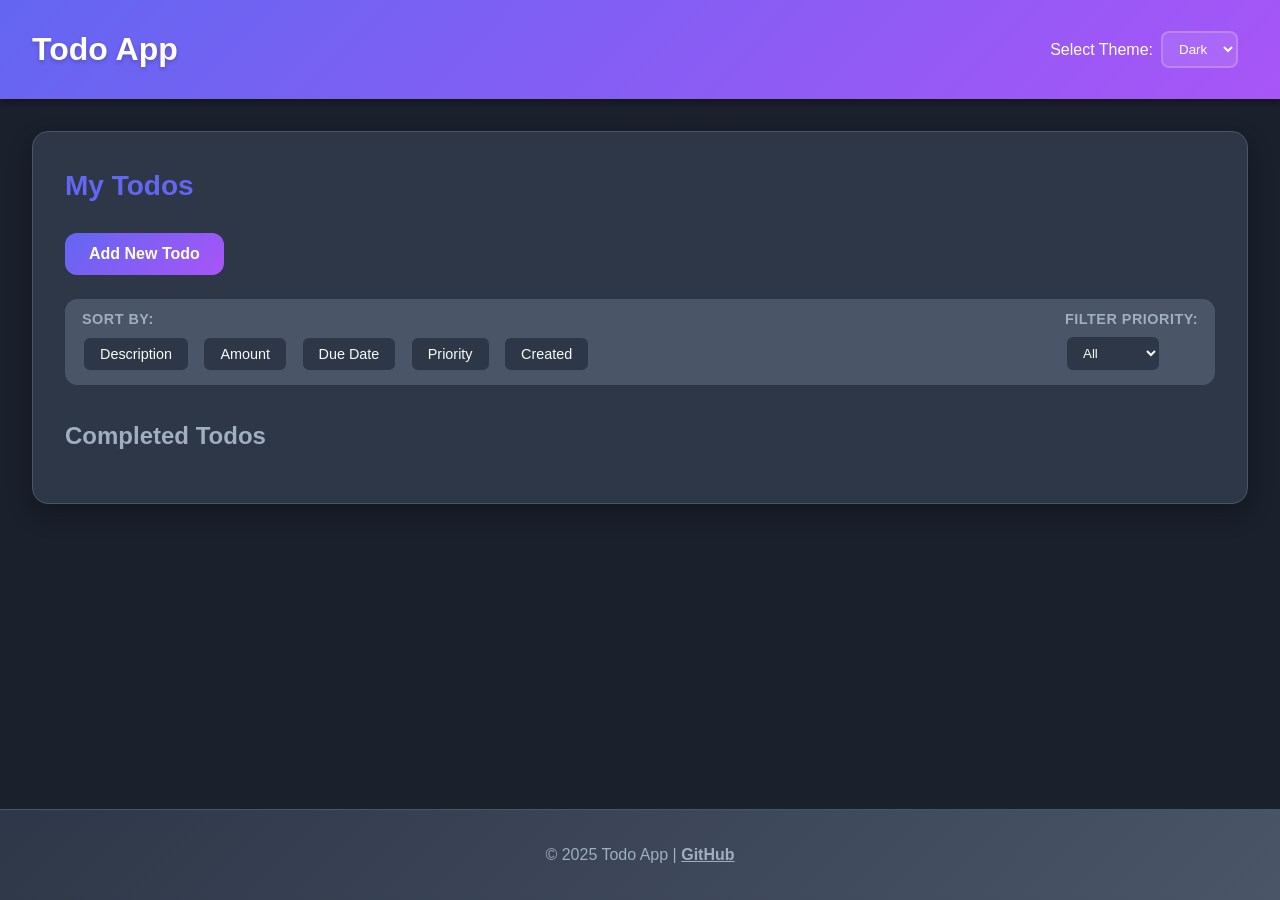
<file: index.html>
<!DOCTYPE html>
<html lang="en">

<head>
    <meta charset="UTF-8">
    <meta name="viewport" content="width=device-width, initial-scale=1.0">
    <title>Todo App</title>
    <link rel="stylesheet" href="todo.css">
    <script type="module" src="todo.js"></script>
    <script type="module" src="themeswitcher.js"></script>
</head>

<body data-theme="dark" style="overflow: visible;">
    <header>
        <h1>Todo App</h1>
        <label for="theme-select">Select Theme:
            <select id="theme-select">
                <option value="dark">Dark</option>
                <option value="light">Light</option>
            </select>
        </label>
    </header>
    <main>
        <section class="todo-section">
            <h2>My Todos</h2>
            <button id="add-todo">Add New Todo</button>
            <div id="new-todo-container" class="hidden">
                <input type="text" id="new-todo-description" placeholder="Description">
                <input type="number" id="new-todo-amount" placeholder="Amount">
                <input type="date" id="new-todo-due-date">
                <select id="new-todo-priority">
                    <option value="Low">Low</option>
                    <option value="Medium">Medium</option>
                    <option value="High">High</option>
                </select>

                <button id="save-todo">Save</button>
                <button id="cancel-todo">Cancel</button>
            </div>
            <div id="controls">
                <div id="sorting-options">
                    <p>Sort By:</p>
                    <button id="sort-description" class="sorting" data-sort="description"
                        data-sort-direction="asc">Description</button>
                    <button id="sort-amount" class="sorting" data-sort="amount"
                        data-sort-direction="asc">Amount</button>
                    <button id="sort-due-date" class="sorting" data-sort="dueDate" data-sort-direction="asc">Due
                        Date</button>
                    <button id="sort-priority" class="sorting" data-sort="priority"
                        data-sort-direction="asc">Priority</button>
                    <button id="sort-created" class="sorting" data-sort="createdAt"
                        data-sort-direction="asc">Created</button>
                </div>
                <div id="filter-options">
                    <label for="filter-priority">Filter Priority:</label>
                    <select id="filter-priority">
                        <option value="">All</option>
                        <option value="Low">Low</option>
                        <option value="Medium">Medium</option>
                        <option value="High">High</option>
                    </select>
                </div>
            </div>
            <ul id="todo-list">
                <!-- Todo items will be dynamically added here -->
            </ul>
            <div id="delete-confirmation" class="hidden">
                <p>Are you sure you want to delete this todo?</p>
                <div class="confirmation-buttons">
                    <button id="confirm-delete">Yes</button>
                    <button id="cancel-delete">No</button>
                    <button id="dont-ask-again">Don't ask again</button>
                </div>
            </div>
            <div id="overlay" class="hidden"></div>
            <h2>Completed Todos</h2>
            <ul id="completed-todo-list">
                <!-- Completed todo items will be dynamically added here -->
            </ul>
        </section>
    </main>
    <footer>
        <p>&copy; 2025 Todo App | <a href="https://github.com/josk0004/todo-app" target="_blank">GitHub</a></p>
    </footer>
</body>

</html>
</file>
<file: todo.css>
* {
    margin: 0;
    padding: 0;
    box-sizing: border-box;
    font-family: 'Segoe UI', Tahoma, Geneva, Verdana, sans-serif;
}

.hidden {
    display: none !important;
}

[data-theme="light"] {
    --text: #1a202c;
    --text-secondary: #4a5568;
    --button-text: #ffffff;
    --bg-color: #f7fafc;
    --bg-color2: #ffffff;
    --bg-color3: #edf2f7;
    --primary: #4f46e5;
    --primary-hover: #4338ca;
    --secondary: #8b5cf6;
    --accent: #ec4899;
    --success: #10b981;
    --danger: #ef4444;
    --warning: #f59e0b;
    --border: #e2e8f0;
    --shadow: rgba(0, 0, 0, 0.1);
    --shadow-lg: rgba(0, 0, 0, 0.15);
}

[data-theme="dark"] {
    --text: #f7fafc;
    --text-secondary: #a0aec0;
    --button-text: #ffffff;
    --bg-color: #1a202c;
    --bg-color2: #2d3748;
    --bg-color3: #4a5568;
    --primary: #6366f1;
    --primary-hover: #5b21b6;
    --secondary: #a855f7;
    --accent: #f472b6;
    --success: #34d399;
    --danger: #f87171;
    --warning: #fbbf24;
    --border: #4a5568;
    --shadow: rgba(0, 0, 0, 0.3);
    --shadow-lg: rgba(0, 0, 0, 0.4);
}

html,
body {
    background-color: var(--bg-color);
    color: var(--text);
    height: 100%;
    width: 100%;
    line-height: 1.6;
    transition: background-color 0.3s ease, color 0.3s ease;
}

header {
    padding: 1.5rem 2rem;
    background: linear-gradient(135deg, var(--primary), var(--secondary));
    box-shadow: 0 4px 6px var(--shadow);
    display: flex;
    justify-content: space-between;
    align-items: center;
}

header h1 {
    color: white;
    font-size: 2rem;
    font-weight: 700;
    text-shadow: 0 2px 4px rgba(0, 0, 0, 0.2);
}

header label {
    color: white;
    font-weight: 500;
    margin-right: 10px;
    display: flex;
    align-items: center;
    gap: 0.5rem;
}

header select {
    padding: 0.5rem 0.75rem;
    border-radius: 8px;
    border: 2px solid rgba(255, 255, 255, 0.2);
    background-color: rgba(255, 255, 255, 0.1);
    color: white;
    font-weight: 500;
    backdrop-filter: blur(10px);
    transition: all 0.3s ease;
}

header select:hover {
    border-color: rgba(255, 255, 255, 0.4);
    background-color: rgba(255, 255, 255, 0.2);
}

header select option {
    color: black;
}

.todo-section {
    background-color: var(--bg-color2);
    margin: 2rem;
    border-radius: 16px;
    padding: 2rem;
    box-shadow: 0 10px 25px var(--shadow);
    border: 1px solid var(--border);
    transition: all 0.3s ease;
}

.todo-section h2:first-of-type {
    margin-bottom: 1.5rem;
    font-size: 1.75rem;
    font-weight: 600;
    color: var(--primary);
    display: flex;
    align-items: center;
    gap: 0.5rem;
}

#add-todo {
    margin-bottom: 1.5rem;
    padding: 0.75rem 1.5rem;
    background: linear-gradient(135deg, var(--primary), var(--secondary));
    color: var(--button-text);
    border: none;
    cursor: pointer;
    border-radius: 12px;
    font-weight: 600;
    font-size: 1rem;
    transition: all 0.3s ease;
}

#add-todo:hover {
    transform: translateY(-2px);
    background: linear-gradient(135deg, var(--primary-hover), var(--secondary));
}

#new-todo-container {
    background-color: var(--bg-color3);
    padding: 1.5rem;
    border-radius: 12px;
    margin-bottom: 1.5rem;
    border: 2px solid var(--border);
    display: grid;
    grid-template-columns: 1fr 1fr;
    gap: 1rem;
    transition: all 0.3s ease;
}

#new-todo-container input,
#new-todo-container select {
    padding: 0.75rem;
    border: 2px solid var(--border);
    border-radius: 8px;
    background-color: var(--bg-color2);
    color: var(--text);
    font-size: 1rem;
    transition: all 0.3s ease;
}

#new-todo-container input:focus,
#new-todo-container select:focus {
    outline: none;
    border-color: var(--primary);
    box-shadow: 0 0 0 3px rgba(79, 70, 229, 0.1);
}

#new-todo-container #new-todo-description {
    grid-column: 1 / -1;
}

#new-todo-container #new-todo-priority {
    grid-column: 1 / -1;
}

#save-todo,
#cancel-todo {
    grid-column: span 1;
    padding: 0.75rem 1rem;
    border: none;
    border-radius: 8px;
    font-weight: 600;
    cursor: pointer;
    transition: all 0.3s ease;
}

#save-todo {
    background-color: #059d6d;
    color: white;
    font-weight: bold;
}

#save-todo:hover {
    background-color: var(--success);
    transform: translateY(-1px);
}

#cancel-todo {
    background-color: var(--danger);
    color: white;
    font-weight: bold;
}

#cancel-todo:hover {
    background-color: #dc2626;
    transform: translateY(-1px);
}


/* Todo card layout */
.todo-card {
    display: grid;
    grid-template-columns: auto 1fr auto;
    gap: 0.5rem;
    background-color: var(--bg-color2);
    padding: 1rem 1.25rem;
    border-radius: 14px;
    border: 1px solid var(--border);
    box-shadow: 0 2px 8px var(--shadow);
    margin: 0.75rem 0;
    position: relative;
    transition: box-shadow 0.2s, border-color 0.2s;
    align-items: center;
}

.todo-card:hover {
    box-shadow: 0 6px 16px var(--shadow-lg);
    border-color: var(--primary);
}

.todo-main {
    font-size: 1.1rem;
    font-weight: 600;
    color: var(--text);
}

.todo-details {
    display: flex;
    gap: 0.5rem;
    flex-wrap: wrap;
    font-size: 0.98rem;
    color: var(--text-secondary);
    margin-right: 1rem;
}

.todo-priority {
    font-weight: 500;
}

.priority-low {
    color: var(--success);
}

.priority-medium {
    color: var(--warning);
}

.priority-high {
    color: var(--danger);
}

.todo-created {
    font-size: 0.75rem;
    color: var(--text-secondary);
    font-style: italic;
}

.delete-btn {
    margin-left: auto;
    background-color: var(--danger);
    color: var(--button-text);
    border: none;
    padding: 0.5rem 1rem;
    cursor: pointer;
    border-radius: 8px;
    font-weight: 600;
    font-size: 0.875rem;
    transition: all 0.3s ease;
}

.delete-btn:hover {
    transform: translateY(-1px);
    background-color: #dc2626;
}

.edit-btn {
    background-color: var(--primary);
    color: var(--button-text);
    border: none;
    padding: 0.5rem 1rem;
    cursor: pointer;
    border-radius: 8px;
    font-weight: 600;
    font-size: 0.875rem;
    transition: all 0.3s ease;
}

.edit-btn:hover {
    background-color: var(--primary-hover);
    transform: translateY(-1px);
}

.todo-buttons-container {
    display: flex;
    flex-direction: row;
    flex-wrap: wrap;
    gap: 0.5rem;
}

#overlay {
    position: fixed;
    top: 0;
    left: 0;
    width: 100%;
    height: 100%;
    background: rgba(0, 0, 0, 0.6);
    backdrop-filter: blur(4px);
    z-index: 999;
    transition: all 0.3s ease;
}

#delete-confirmation {
    position: fixed;
    top: 50%;
    left: 50%;
    transform: translate(-50%, -50%);
    background-color: var(--bg-color2);
    border: 2px solid var(--border);
    border-radius: 16px;
    padding: 2rem;
    z-index: 1000;
    max-width: 405px;
    width: 90%;
    animation: slideIn 0.3s ease;
}

@keyframes slideIn {
    from {
        opacity: 0;
        transform: translate(-50%, -60%);
    }

    to {
        opacity: 1;
        transform: translate(-50%, -50%);
    }
}

#delete-confirmation p {
    margin-bottom: 1.5rem;
    font-size: 1.1rem;
    font-weight: 500;
    text-align: center;
    color: var(--text);
}

.confirmation-buttons {
    display: flex;
    gap: 1rem;
    justify-content: center;
}

.confirmation-buttons button {
    padding: 0.75rem 1.5rem;
    cursor: pointer;
    border-radius: 8px;
    font-weight: 600;
    border: none;
    transition: all 0.3s ease;
    font-size: 1rem;
}

#confirm-delete {
    background-color: var(--danger);
    color: var(--button-text);
}

#confirm-delete:hover {
    background-color: #dc2626;
    transform: translateY(-1px);
}

#cancel-delete {
    background-color: var(--bg-color3);
    color: var(--text);
    border: 2px solid var(--border);
}

#cancel-delete:hover {
    background-color: var(--bg-color);
    transform: translateY(-1px);
}

#dont-ask-again {
    background-color: var(--secondary);
    color: var(--button-text);
}

#dont-ask-again:hover {
    background-color: var(--primary);
    transform: translateY(-1px);
}

.complete-checkbox {
    margin-right: 1rem;
    accent-color: var(--success);
    transform: scale(1.5);
    cursor: pointer;
}

#controls {
    display: flex;
    justify-content: space-between;
    align-items: center;
    flex-wrap: wrap;
    gap: 1rem;
    background-color: var(--bg-color3);
    border-radius: 12px;
    border: 1px solid var(--border);
    padding: 0.5rem 1rem;
}

#sorting-options p {
    font-weight: 600;
    color: var(--text-secondary);
    font-size: 0.9rem;
    text-transform: uppercase;
    letter-spacing: 0.5px;
}

.sorting {
    margin: 0.25rem 0.5rem 0.25rem 0;
    padding: 0.5rem 1rem;
    background-color: var(--bg-color2);
    color: var(--text);
    border: 2px solid var(--border);
    border-radius: 8px;
    cursor: pointer;
    font-weight: 500;
    transition: all 0.3s ease;
    font-size: 0.9rem;
}

.sorting:hover {
    background-color: var(--primary);
    color: white;
    border-color: var(--primary);
    transform: translateY(-1px);
}

#filter-options {
    display: flex;
    flex-direction: column;
    align-items: flex-start;
    /* gap: 1rem; */
}

#filter-options label {
    font-weight: 600;
    color: var(--text-secondary);
    font-size: 0.9rem;
    text-transform: uppercase;
    letter-spacing: 0.5px;
}

#filter-priority {
    padding: 0.5rem 0.75rem;
    margin: 0.25rem 0.5rem 0.25rem 0;
    border: 2px solid var(--border);
    border-radius: 8px;
    background-color: var(--bg-color2);
    color: var(--text);
    font-weight: 500;
    transition: all 0.3s ease;
}

#filter-priority:focus {
    outline: none;
    border-color: var(--primary);
    box-shadow: 0 0 0 3px rgba(79, 70, 229, 0.1);
}

#completed-todo-list li {
    opacity: 0.7;
    background-color: var(--bg-color3);
}

#completed-todo-list li:hover {
    opacity: 0.9;
}


body footer {
    position: sticky;
    top: 100vh;
    padding: 2rem;
    background: linear-gradient(135deg, var(--bg-color2), var(--bg-color3));
    border-top: 1px solid var(--border);
    text-align: center;
    color: var(--text-secondary);
    font-weight: 500;
}

footer a {
    color: var(--text-secondary);
    text-decoration: underline;
    font-weight: 600;
}

footer a:visited {
    color: var(--secondary);
}

/* Completed todos section */
.todo-section h2:last-of-type {
    margin-top: 2rem;
    margin-bottom: 1rem;
    font-size: 1.5rem;
    font-weight: 600;
    color: var(--text-secondary);
    display: flex;
    align-items: center;
    gap: 0.5rem;
}

/* Responsive design */
@media (max-width: 768px) {
    .todo-section {
        margin: 1rem;
        padding: 1.5rem;
    }

    header {
        padding: 1rem;
        flex-direction: column;
        gap: 1rem;
    }

    header h1 {
        font-size: 1.5rem;
    }

    #new-todo-container {
        grid-template-columns: 1fr;
    }

    .confirmation-buttons {
        flex-direction: column;
    }

    #delete-confirmation {
        width: 95%;
        padding: 1.5rem;
    }

    .todo-buttons-container {
        flex-direction: column;
    }
}

.fade-in {
    animation: fadeIn 0.5s forwards;
}

.fade-out {
    animation: fadeOut 0.5s forwards;
}

@keyframes fadeIn {
    from {
        opacity: 0;
        transform: scaleY(0);
        height: 0;
        margin: -0.5rem 0;
        padding: 0;
    }

    to {
        opacity: 1;
        height: auto;
        transform: scaleY(1);
        margin: 0.75rem 0;
        padding: 1rem 1.25rem;
    }
}

@keyframes fadeOut {
    from {
        opacity: 1;
        height: auto;
    }

    to {
        opacity: 0;
        transform: scaleY(0);
        height: 0;
        margin: -0.5rem 0;
        padding: 0;
    }
}
</file>
